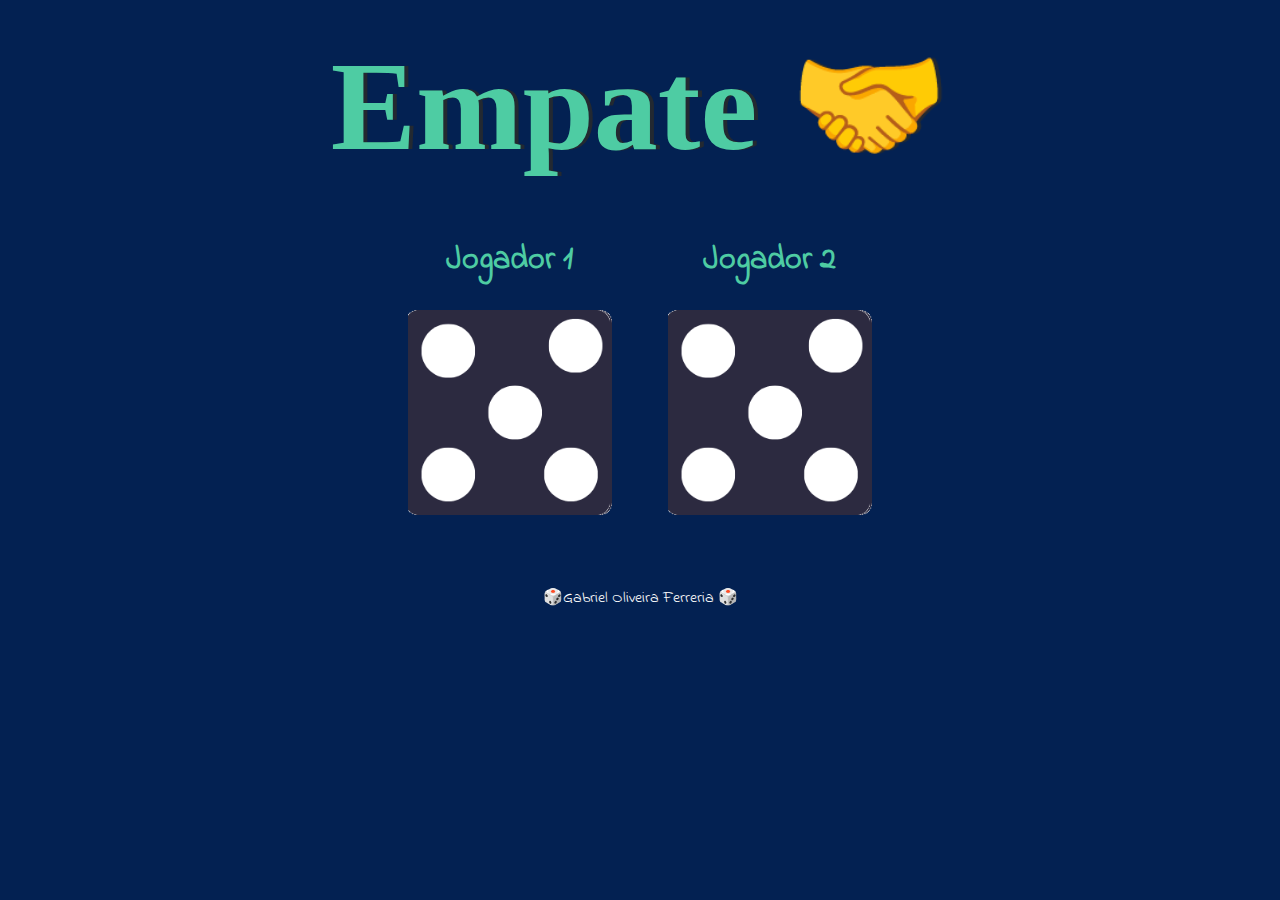
<file: Jogo de Dados/index.html>
<!DOCTYPE html>
<html lang="pt-br">
  <link rel="stylesheet" href="styles.css" />
  <link rel="preconnect" href="https://fonts.googleapis.com" />
  <link rel="preconnect" href="https://fonts.gstatic.com" crossorigin />
  <link
    href="https://fonts.googleapis.com/css2?family=Indie+Flower&display=swap"
    rel="stylesheet"
  />

  <head>
    <meta charset="UTF-8" />
    <title>Jogo dos Dados</title>
  </head>
  <body>
    <main class="container">
      <h1>Atualizar</h1>

      <div class="dice">
        <h2>Jogador 1</h2>
        <img src="" alt="dados" />
      </div>

      <div class="dice">
        <h2>Jogador 2</h2>
        <img src="" alt="dados" />
      </div>
    </main>

    <footer>
        🎲Gabriel Oliveira Ferreria 🎲
    </footer>

    <script src="./app.js"></script>
  </body>
</html>
</file>
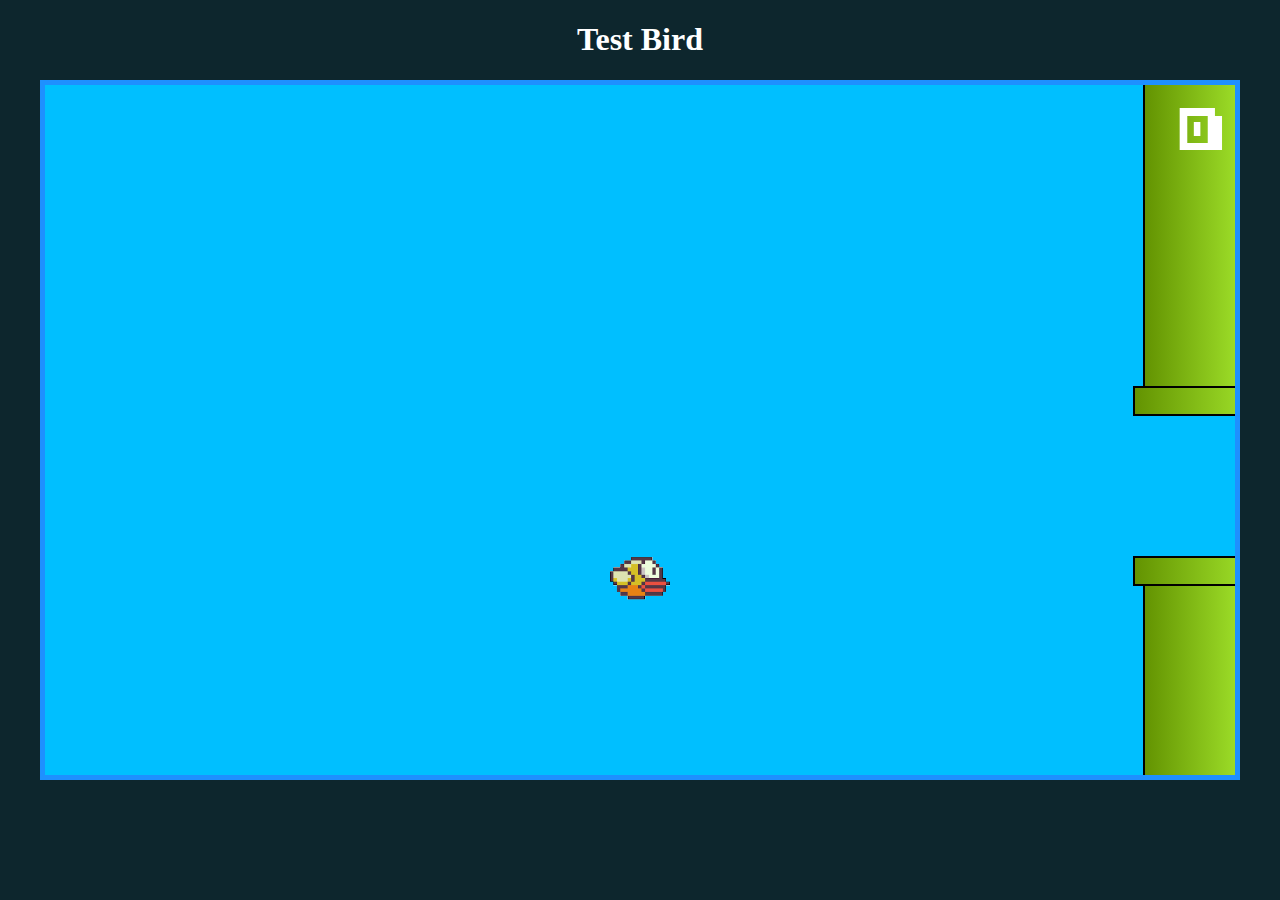
<file: minicurso-game-com-js-master/index.html>
<!DOCTYPE html>
<html lang="pt-b">
<head>
    <meta charset="UTF-8">
    <title>Mini curso - Construindo seu jogo em JavaScript</title>
    <link rel="stylesheet" href="css/flappy.css" />
</head>
<body class="conteudo">
    <h1>Test Bird</h1>
    <main tp-flappy>
        <!-- Jogo -->
    </main>
    <script src="js/flappy.js"></script>
</body>
</html>
</file>
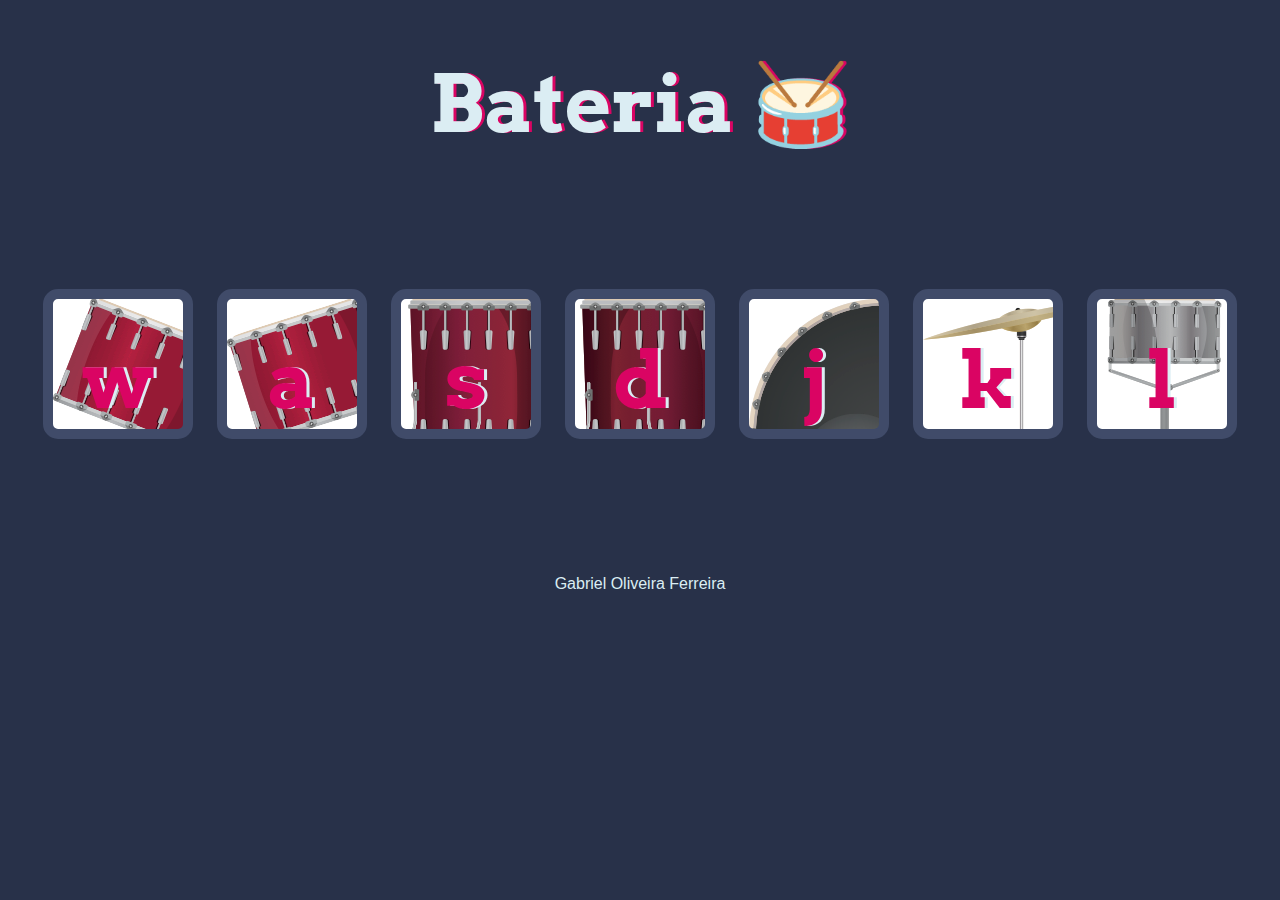
<file: Projeto-bateria-start/index.html>
<!DOCTYPE html>
<html lang="pt-br">

<head>
  <meta charset="utf-8">
  <title>Bateria</title>
  <link rel="stylesheet" href="styles.css">
  <link href="https://fonts.googleapis.com/css?family=Arvo" rel="stylesheet">
</head>

<body>

  <h1 id="title">Bateria 🥁</h1>
  <div class="set">
    <button class="w drum">w</button>
    <button class="a drum">a</button>
    <button class="s drum">s</button>
    <button class="d drum">d</button>
    <button class="j drum">j</button>
    <button class="k drum">k</button>
    <button class="l drum">l</button>
  </div>

  <footer>
    Gabriel Oliveira Ferreira
  </footer>

  
<script src="app.js" ></script>

</body>

</html>
</file>
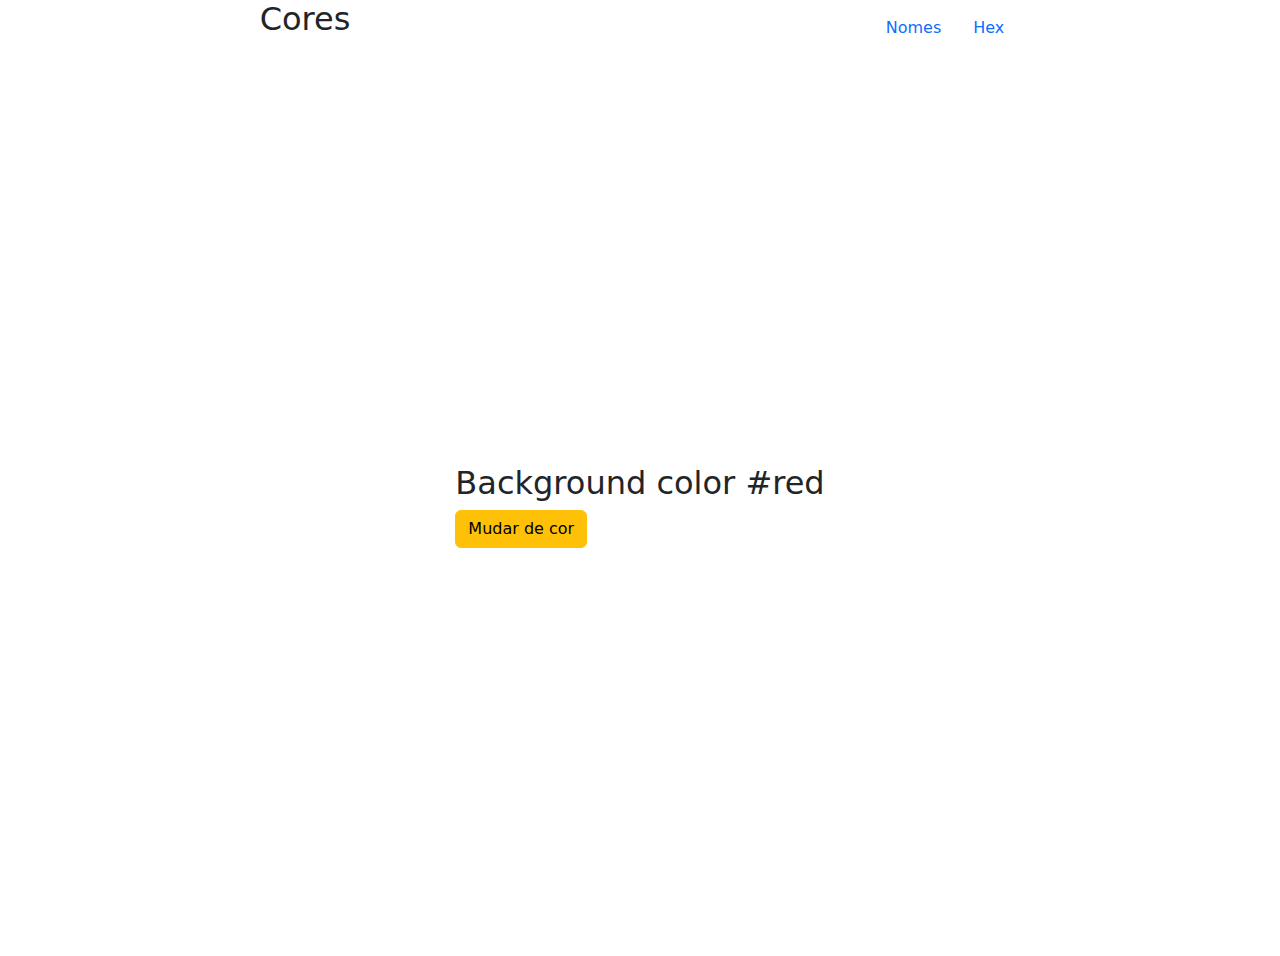
<file: Qual a cor/index.html>
<!DOCTYPE html>
<html lang="pt-br">
<head>
    <meta charset="UTF-8">
    <link href="https://cdn.jsdelivr.net/npm/bootstrap@5.3.3/dist/css/bootstrap.min.css" rel="stylesheet" integrity="sha384-QWTKZyjpPEjISv5WaRU9OFeRpok6YctnYmDr5pNlyT2bRjXh0JMhjY6hW+ALEwIH" crossorigin="anonymous">
    <title>Cores CSS</title>
</head>
<body>
    <header class="d-flex justify-content-around">
        <h2>Cores</h2>
        <nav class="navbar">
            <ul class="nav">
                <li>
                    <a href="index.html" class="nav-link">Nomes</a>
                </li>
                <li>
                    <a href="hexa.html" class="nav-link">Hex</a>
                </li>
            </ul>
        </nav>
    </header>

    <main id="main-color">
        <section class="d-flex justify-content-center" style="height: 100vh;">
            <div class="m-auto">
                <h2>Background color <span class="span-color">#red</span></h2>
                <button id="btn" class="btn btn-warning">Mudar de cor</button>
            </div>
        </section>
    </main>
    <script src="app.js"></script>
</body>
</html>
</file>
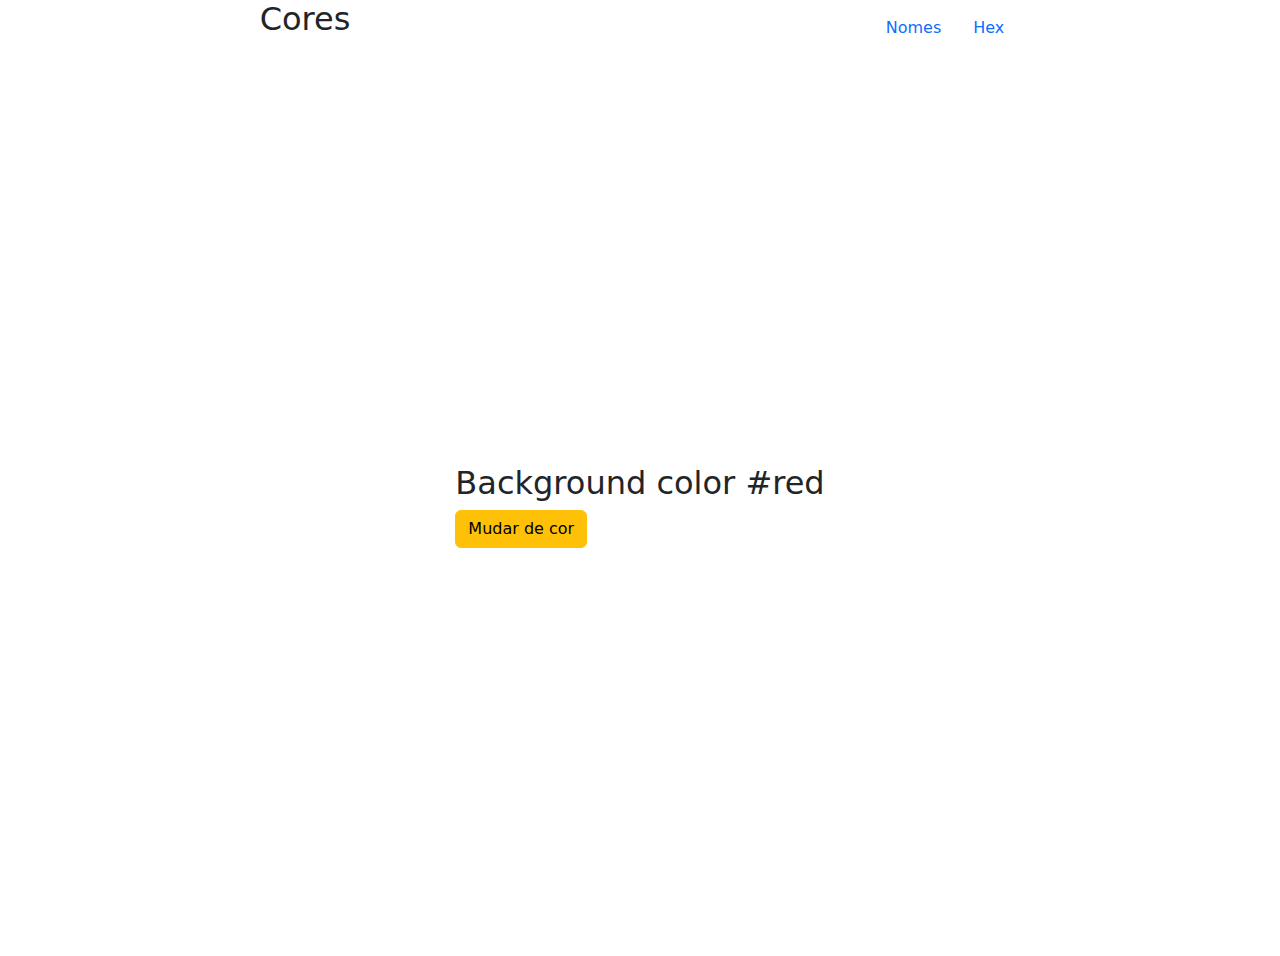
<file: Qual a cor/hexa.html>
<!DOCTYPE html>
<html lang="pt-br">
<head>
    <meta charset="UTF-8">
    <link href="https://cdn.jsdelivr.net/npm/bootstrap@5.3.3/dist/css/bootstrap.min.css" rel="stylesheet" integrity="sha384-QWTKZyjpPEjISv5WaRU9OFeRpok6YctnYmDr5pNlyT2bRjXh0JMhjY6hW+ALEwIH" crossorigin="anonymous">
    <title>Cores CSS</title>
</head>
<body>
    <header class="d-flex justify-content-around">
        <h2>Cores</h2>
        <nav class="navbar">
            <ul class="nav">
                <li>
                    <a href="index.html" class="nav-link">Nomes</a>
                </li>
                <li>
                    <a href="hexa.html" class="nav-link">Hex</a>
                </li>
            </ul>
        </nav>
    </header>

    <main id="main-color">
        <section class="d-flex justify-content-center" style="height: 100vh;">
            <div class="m-auto">
                <h2>Background color <span class="span-color">#red</span></h2>
                <button id="btn" class="btn btn-warning">Mudar de cor</button>
            </div>
        </section>
    </main>
    <script src="hexa.js"></script>
    <script src="app.js"></script>
   
</body>
</html>
</file>
<file: Jogo de Dados/styles.css>
* {
    background-color: #032152;
    font-family: 'Indie Flower', cursive;
    color: #fff;
}

.container {
    width: 70%;
    margin: auto;
    text-align: center;
}

.dice {
    display: inline-block;
}

h1 {
    margin: 30px;
    font-family:'Lobster',cursive;
    text-shadow: 4px 0 #232931;
    font-size: 8rem;
    color: #4ECCA3;
}

h2 {
    font-size: 2rem;
    color: #4ECCA3;
}

img {
    width: 80%;
}

footer {
    margin-top:5%;
    color: #fff;
    text-align: center;
}
</file>
<file: Projeto-bateria-start/styles.css>
body {
  text-align: center;
  background-color: #283149;
}

h1 {
  font-size: 5rem;
  color: #DBEDF3;
  font-family: "Arvo", cursive;
  text-shadow: 3px 0 #DA0463;

}

footer {
  color: #DBEDF3;
  font-family: sans-serif;
}

.w {
background-image: url(./images/tom1.png);
}

.a {
  background-image: url(./images/tom2.png);
}

.s {
  background-image: url(./images/tom3.png);
}

.d {
  background-image: url(./images/tom4.png);
}

.j {
  background-image: url(./images/kick.png);
}

.k {
  background-image: url(./images/crash.png);
}

.l {
  background-image: url(./images/snare.png);
}

.set {
  margin: 10% auto;
}

.game-over {
  background-color: red;
  opacity: 0.8;
}

.pressed {
  box-shadow: 0 3px 4px 0 #DBEDF3;
  opacity: 0.5;
}

.red {
  color: red;
}

.drum {
  outline: none;
  border: 10px solid #404B69;
  font-size: 5rem;
  font-family: 'Arvo', cursive;
  line-height: 2;
  font-weight: 900;
  color: #DA0463;
  text-shadow: 3px 0 #DBEDF3;
  border-radius: 15px;
  display: inline-block;
  width: 150px;
  height: 150px;
  text-align: center;
  margin: 10px;
  background-color: white;
}
</file>
<file: minicurso-game-com-js-master/css/flappy.css>
/* Pequeno reset na página*/
html {
    height: 100%;
}

body {
    margin: 0;
    background-color: #0D262D;
    color: #fff;
    height: 100%;
}

.conteudo {
    display: flex;
    flex-direction: column;
    align-items: center;
    min-height: 100%;
}

/* Estilo do Game */

* {
    box-sizing: border-box;
}

@font-face {
    font-family: 'Pixel';
    src: url('../fonts/Pixel.ttf');
}


[tp-flappy] {
    position: relative;
    border: 5px solid dodgerblue;
    height: 700px;
    width: 1200px;
    background-color: deepskyblue;
    overflow: hidden;
}

.passaro {
    position: absolute;
    width: 60px;
    left: calc(50% - 30px);
    
}

.par-de-barreiras {
    position: absolute;
    top: 0;
    height: 100%;
    display: flex;
    flex-direction: column;
    justify-content: space-between;
}

.barreira {
    display: flex;
    flex-direction: column;
    align-items: center;
}

.barreira .borda {
    height: 30px;
    width: 130px;
    background: linear-gradient(90deg, #639301, #A5E82E);
    border: 2px solid #000;
}

.barreira .corpo {
    height: 150px;
    width: 110px;
    background: linear-gradient(90deg, #639301, #A5E82E);
    border-left: 2px solid #000;
    border-right: 2px solid #000;
}

.progresso {
    position: absolute;
    top: 10px;
    right: 10px;
    font-family: Pixel;
    font-size: 70px;
    z-index: 100;
}
</file>
